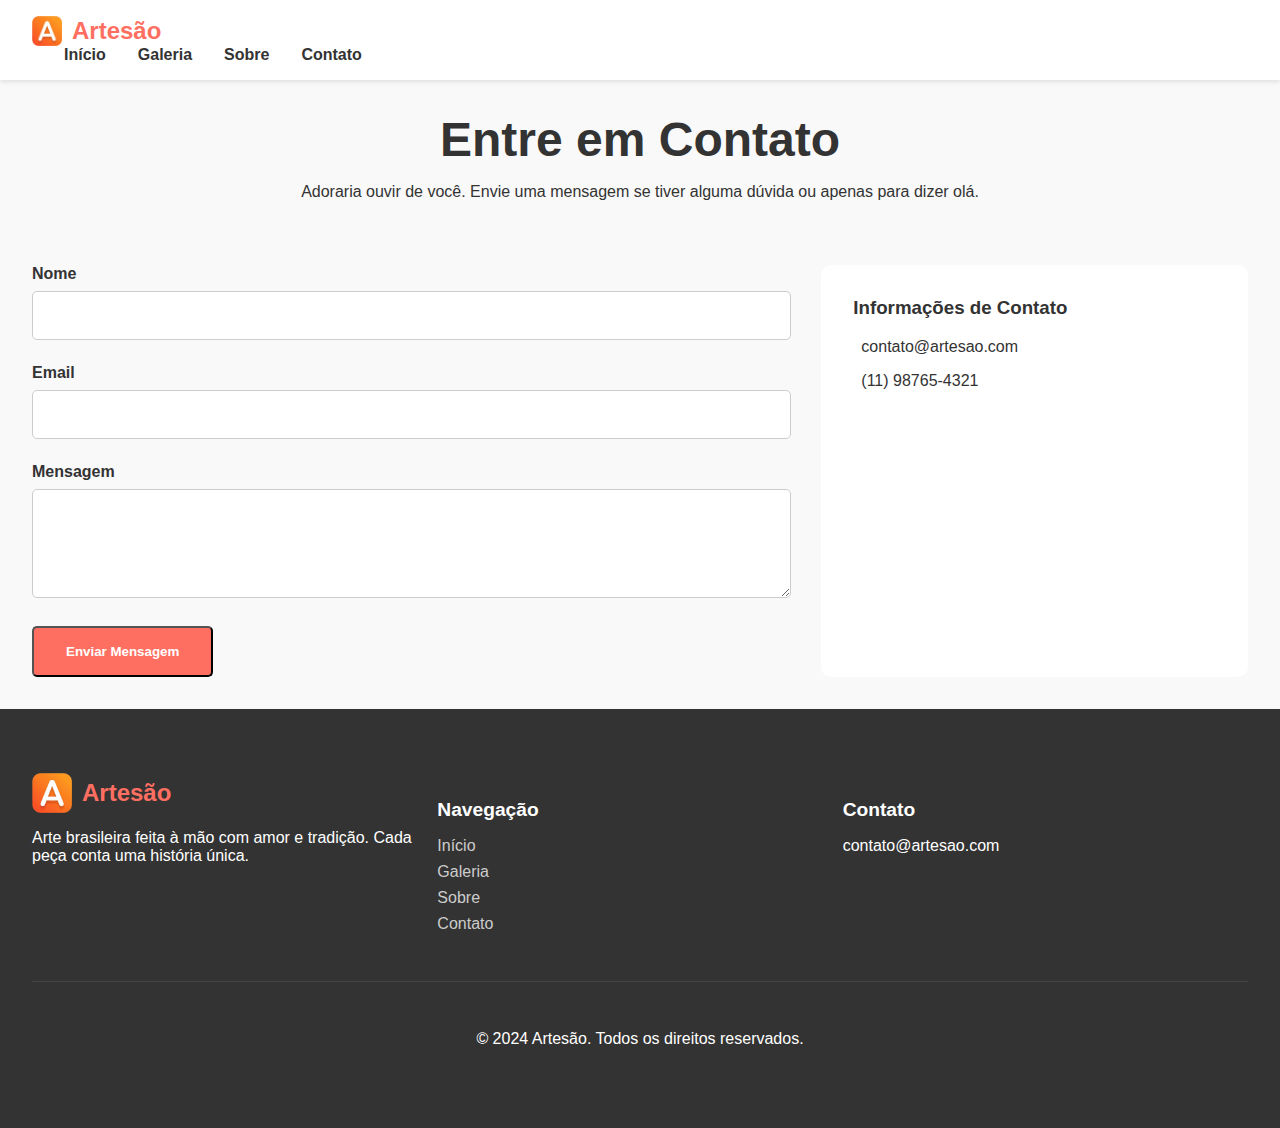
<file: contact.html>
<!DOCTYPE html>
<html lang="pt-BR">
<head>
    <meta charset="UTF-8">
    <meta name="viewport" content="width=device-width, initial-scale=1.0">
    <title>Contato - Artesão</title>
    <link rel="stylesheet" href="style.css">
    <link rel="stylesheet" href="contact.css">
    <link rel="stylesheet" href="https://cdnjs.cloudflare.com/ajax/libs/font-awesome/6.5.2/css/all.min.css" integrity="sha512-SnH5WK+bZxgPHs44uWIX+LLJAJ9/2PkPKZ5QiAj6Ta86w+fsb2TkcmfRyVX3pBnMFcV7oQPJkl9QevSCWr3W6A==" crossorigin="anonymous" referrerpolicy="no-referrer" />
</head>
<body>
    <header>
        <nav>
            <div class="logo">
                <a href="/" style="display: flex; align-items: center; text-decoration: none; color: inherit;">
                    <img src="Imagens/artesanato-site.png" alt="Artesão Logo" style="height: 30px; margin-right: 10px;">
                    <span style="font-size: 24px; font-weight: bold;">Artesão</span>
                </a>
            </div>
            <ul>
                <li><a href="index.html">Início</a></li>
                <li><a href="galery.html">Galeria</a></li>
                <li><a href="about.html">Sobre</a></li>
                <li><a href="contact.html">Contato</a></li>
            </ul>
        </nav>
    </header>

    <main>
        <section class="contact-hero">
            <h1>Entre em Contato</h1>
            <p>Adoraria ouvir de você. Envie uma mensagem se tiver alguma dúvida ou apenas para dizer olá.</p>
        </section>

        <section class="contact-form-section">
            <div class="contact-form-container">
                <form action="#" method="POST">
                    <div class="form-group">
                        <label for="name">Nome</label>
                        <input type="text" id="name" name="name" required>
                    </div>
                    <div class="form-group">
                        <label for="email">Email</label>
                        <input type="email" id="email" name="email" required>
                    </div>
                    <div class="form-group">
                        <label for="message">Mensagem</label>
                        <textarea id="message" name="message" rows="5" required></textarea>
                    </div>
                    <button type="submit" class="btn btn-primary">Enviar Mensagem</button>
                </form>
            </div>
            <div class="contact-info">
                <h3>Informações de Contato</h3>
                <p><i class="fa-solid fa-envelope"></i> contato@artesao.com</p>
                <p><i class="fa-solid fa-phone"></i> (11) 98765-4321</p>
                <div class="social-icons">
                    <a href="#"><i class="fa-brands fa-instagram"></i></a>
                    <a href="#"><i class="fa-brands fa-facebook"></i></a>
                </div>
            </div>
        </section>
    </main>

    <footer>
        <div class="footer-container">
            <div class="footer-about">
                <div class="logo">
                    <a href="/" style="display: flex; align-items: center; text-decoration: none; color: inherit;">
                        <img src="Imagens/artesanato-site.png" alt="Artesão Logo" style="height: 40px; margin-right: 10px;">
                        <span style="font-size: 24px; font-weight: bold;">Artesão</span>
                    </a>
                </div>
                <p>Arte brasileira feita à mão com amor e tradição. Cada peça conta uma história única.</p>
            </div>
            <div class="footer-nav">
                <h4>Navegação</h4>
                <ul>
                    <li><a href="index.html">Início</a></li>
                    <li><a href="galery.html">Galeria</a></li>
                    <li><a href="about.html">Sobre</a></li>
                    <li><a href="contact.html">Contato</a></li>
                </ul>
            </div>
            <div class="footer-contact">
                <h4>Contato</h4>
                <p><i class="fa-solid fa-envelope"></i> contato@artesao.com</p>
                <div class="social-icons">
                    <a href="#"><i class="fa-brands fa-instagram"></i></a>
                    <a href="#"><i class="fa-brands fa-facebook"></i></a>
                </div>
            </div>
        </div>
        <div class="footer-bottom">
            <p>&copy; 2024 Artesão. Todos os direitos reservados.</p>
        </div>
    </footer>

    <script src="contact.js"></script>
</body>
</html>
</file>
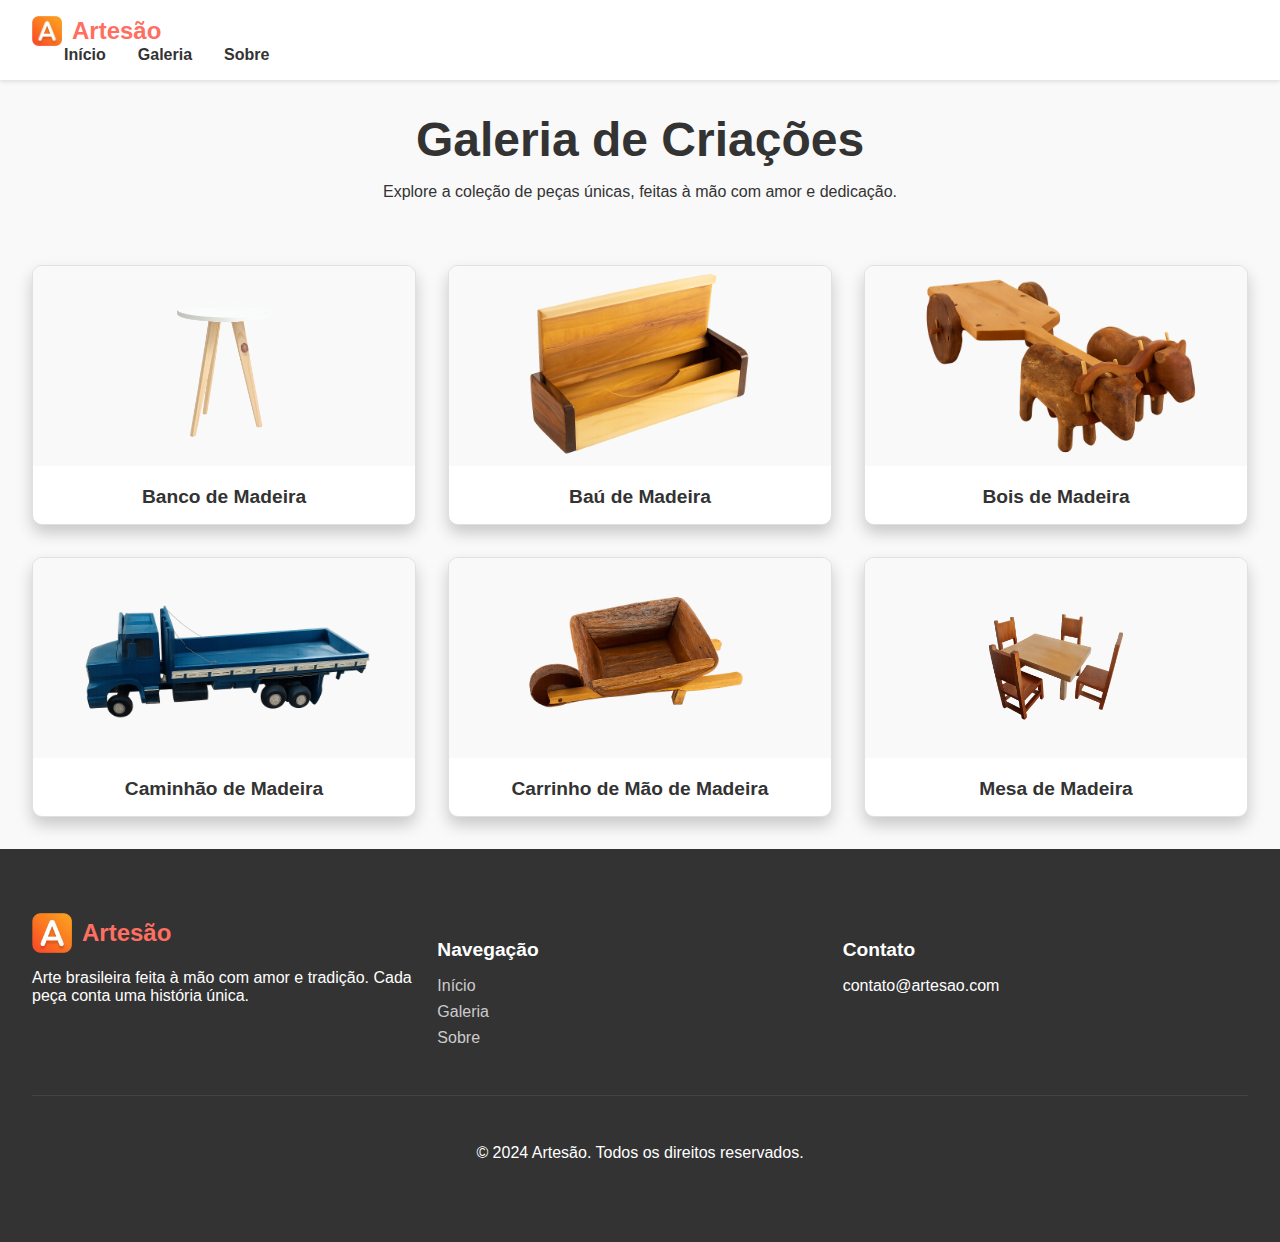
<file: galery.html>
<!DOCTYPE html>
<html lang="pt-BR">
<head>
    <meta charset="UTF-8">
    <meta name="viewport" content="width=device-width, initial-scale=1.0">
    <title>Galeria - Artesão</title>
    <link rel="stylesheet" href="style.css">
    <link rel="stylesheet" href="galery.css?v=1.1">
</head>
<body>
    <header>
        <nav>
            <div class="logo">
                <a href="/" style="display: flex; align-items: center; text-decoration: none; color: inherit;">
                    <img src="Imagens/artesanato-site.png" alt="Artesão Logo" style="height: 30px; margin-right: 10px;">
                    <span style="font-size: 24px; font-weight: bold;">Artesão</span>
                </a>
            </div>
            <ul>
                <li><a href="index.html">Início</a></li>
                <li><a href="galery.html">Galeria</a></li>
                <li><a href="about.html">Sobre</a></li>
                
            </ul>
        </nav>
    </header>

    <main>
        <section class="gallery-hero">
            <h1>Galeria de Criações</h1>
            <p>Explore a coleção de peças únicas, feitas à mão com amor e dedicação.</p>
        </section>

        <section class="gallery-grid">
            <div class="gallery-item">
                <img src="Imagens/banco-de-madeira.png" alt="Banco de Madeira">
                <h3>Banco de Madeira</h3>
            </div>
            <div class="gallery-item">
                <img src="Imagens/bau.png" alt="Baú de Madeira">
                <h3>Baú de Madeira</h3>
            </div>
            <div class="gallery-item">
                <img src="Imagens/bois.png" alt="Bois de Madeira">
                <h3>Bois de Madeira</h3>
            </div>
             <div class="gallery-item">
                <img src="Imagens/caminhao.png" alt="Caminhão de Madeira">
                <h3>Caminhão de Madeira</h3>
            </div>
            <div class="gallery-item">
                <img src="Imagens/carrinho-mao.png" alt="Carrinho de Mão de Madeira">
                <h3>Carrinho de Mão de Madeira</h3>
            </div>
            <div class="gallery-item">
                <img src="Imagens/mesa-de-madeira.png" alt="Mesa de Madeira">
                <h3>Mesa de Madeira</h3>
            </div>
        </section>
    </main>

    <footer>
        <div class="footer-container">
            <div class="footer-about">
                <div class="logo">
                    <a href="/" style="display: flex; align-items: center; text-decoration: none; color: inherit;">
                        <img src="Imagens/artesanato-site.png" alt="Artesão Logo" style="height: 40px; margin-right: 10px;">
                        <span style="font-size: 24px; font-weight: bold;">Artesão</span>
                    </a>
                </div>
                <p>Arte brasileira feita à mão com amor e tradição. Cada peça conta uma história única.</p>
            </div>
            <div class="footer-nav">
                <h4>Navegação</h4>
                <ul>
                    <li><a href="index.html">Início</a></li>
                    <li><a href="galery.html">Galeria</a></li>
                    <li><a href="about.html">Sobre</a></li>
                   
                </ul>
            </div>
            <div class="footer-contact">
                <h4>Contato</h4>
                <p><i class="fa-solid fa-envelope"></i> contato@artesao.com</p>
                <div class="social-icons">
                    <a href="#"><i class="fa-brands fa-instagram"></i></a>
                    <a href="#"><i class="fa-brands fa-facebook"></i></a>
                </div>
            </div>
        </div>
        <div class="footer-bottom">
            <p>&copy; 2024 Artesão. Todos os direitos reservados.</p>
        </div>
    </footer>
</body>
</html>
</file>
<file: style.css>
/* General Styles */
body {
    font-family: sans-serif;
    margin: 0;
    background-color: #f9f9f9;
    color: #333;
}

a {
    text-decoration: none;
    color: #333;
}

/* Header */
header {
    background-color: #fff;
    padding: 1rem 2rem;
    box-shadow: 0 2px 4px rgba(0, 0, 0, 0.1);
    display: flex;
    justify-content: space-between;
    align-items: center;
}

.logo a {
    font-size: 1.5rem;
    font-weight: bold;
}

.logo span {
    color: #ff6f61;
}

nav ul {
    list-style: none;
    margin: 0;
    padding: 0;
    display: flex;
}

nav li {
    margin-left: 2rem;
}

nav a {
    font-weight: bold;
    transition: color 0.3s ease;
}

nav a:hover {
    color: #ff6f61;
}

/* Main Content */
main {
    padding: 2rem;
}

/* Hero Section */
.hero {
    display: flex;
    align-items: center;
    justify-content: space-between;
    margin-bottom: 4rem;
}

.hero-content {
    max-width: 50%;
}

.tag {
    color: #ff6f61;
    font-weight: bold;
    margin-bottom: 1rem;
}

h1 {
    font-size: 3rem;
    margin: 0 0 1rem 0;
}

.hero-buttons {
    margin-top: 2rem;
}

.btn {
    padding: 1rem 2rem;
    border-radius: 5px;
    font-weight: bold;
    transition: background-color 0.3s ease;
}

.btn-primary {
    background-color: #ff6f61;
    color: #fff;
}

.btn-primary:hover {
    background-color: #e65a50;
}

.btn-secondary {
    border: 1px solid #ccc;
    margin-left: 1rem;
}

.btn-secondary:hover {
    background-color: #f2f2f2;
}

.hero-images {
    max-width: 45%;
}

/* Recent Creations */
.recent-creations {
    margin-bottom: 4rem;
}

.section-header {
    display: flex;
    justify-content: space-between;
    align-items: center;
    margin-bottom: 2rem;
}

h2 {
    font-size: 2rem;
    margin: 0;
}

.view-all {
    font-weight: bold;
    color: #ff6f61;
}

.creations-grid {
    display: grid;
    grid-template-columns: repeat(auto-fit, minmax(300px, 1fr));
    gap: 2rem;
}

.creation-card {
    border-radius: 10px;
    box-shadow: 0 10px 20px rgba(0,0,0,0.1);
    transition: transform 0.3s ease, box-shadow 0.3s ease;
}

.creation-card:hover {
    transform: translateY(-10px);
    box-shadow: 0 15px 30px rgba(0,0,0,0.2);
}

.creation-card img {
    width: 100%;
    height: 350px;
    object-fit: cover;
    border-radius: 10px;
}

/* About Artist */
.about-artist {
    display: grid;
    grid-template-columns: 1fr 1fr;
    gap: 2rem;
    align-items: center;
    background-color: #fff;
    padding: 4rem;
    border-radius: 10px;
}

.about-artist-tag {
    grid-column: 2 / 3; /* Position in the second column */
    margin: 0;
}

.about-artist-image {
    grid-row: 1 / 3; /* Span across two rows */
}

.about-artist-image img {
    width: 100%;
    border-radius: 10px;
}

.about-artist-content {
    grid-column: 2 / 3; /* Position in the second column */
}


/* Footer */
footer {
    background-color: #333;
    color: #fff;
    padding: 4rem 2rem;
}

.footer-container {
    display: flex;
    justify-content: space-between;
    margin-bottom: 2rem;
}

.footer-about, .footer-nav, .footer-contact {
    flex: 1;
}

.footer-about .logo a {
    color: #fff;
}

h4 {
    font-size: 1.2rem;
    margin-bottom: 1rem;
}

.footer-nav ul {
    list-style: none;
    padding: 0;
}

.footer-nav li {
    margin-bottom: 0.5rem;
}

.footer-nav a, .footer-contact a {
    color: #ccc;
    transition: color 0.3s ease;
}

.footer-nav a:hover, .footer-contact a:hover {
    color: #fff;
}

.social-icons a {
    color: #ccc;
    margin-right: 1rem;
    font-size: 1.5rem;
    transition: color 0.3s ease;
}

.social-icons a:hover {
    color: #fff;
}

.footer-bottom {
    text-align: center;
    border-top: 1px solid #444;
    padding-top: 2rem;
}

/* Responsive Design */
@media (max-width: 1024px) {
    .creations-grid {
        grid-template-columns: repeat(auto-fit, minmax(250px, 1fr));
    }
}

@media (max-width: 768px) {
    header {
        flex-direction: column;
    }

    nav ul {
        margin-top: 1rem;
        flex-wrap: wrap;
        justify-content: center;
    }

    nav li {
        margin: 0.5rem;
    }

    .hero {
        flex-direction: column;
    }

    .hero-content {
        max-width: 100%;
        text-align: center;
    }

    .hero-images {
        max-width: 100%;
        margin-top: 2rem;
    }
    
    .hero-images img {
        width: 90% !important; /* Force width for mobile */
    }

    .about-artist {
        grid-template-columns: 1fr;
        padding: 2rem 1rem;
        text-align: center;
    }

    .about-artist-tag {
        grid-column: 1 / 2;
        order: 1;
    }
    
    .about-artist-image {
        grid-column: 1 / 2;
        grid-row: 2 / 3;
        order: 2;
        margin-bottom: 2rem;
    }

    .about-artist-content {
        grid-column: 1 / 2;
        order: 3;
        text-align: center;
    }

    .creations-grid {
        grid-template-columns: 1fr;
    }

    .creation-card img {
        height: 250px;
    }

    .footer-container {
        flex-direction: column;
        text-align: center;
    }

    .footer-nav, .footer-contact {
        margin-top: 2rem;
    }
}

@media (max-width: 480px) {
    main {
        padding: 1rem;
    }

    h1 {
        font-size: 2.5rem;
    }

    .hero-buttons {
        display: flex;
        flex-direction: column;
    }

    .btn-secondary {
        margin-left: 0;
        margin-top: 1rem;
    }
}
</file>
<file: contact.css>
.contact-hero {
    text-align: center;
    margin-bottom: 4rem;
}

.contact-form-section {
    display: flex;
    justify-content: space-between;
    gap: 4rem;
}

.contact-form-container {
    flex: 2;
}

.form-group {
    margin-bottom: 1.5rem;
}

label {
    display: block;
    margin-bottom: 0.5rem;
    font-weight: bold;
}

input,
textarea {
    width: 100%;
    padding: 1rem;
    border: 1px solid #ccc;
    border-radius: 5px;
}

.contact-info {
    flex: 1;
    background-color: #fff;
    padding: 2rem;
    border-radius: 10px;
}

.contact-info h3 {
    margin-top: 0;
}

.contact-info p {
    display: flex;
    align-items: center;
    gap: 0.5rem;
    margin-bottom: 1rem;
}
</file>
<file: galery.css>
.gallery-hero {
    text-align: center;
    margin-bottom: 4rem;
}

.gallery-grid {
    display: grid;
    grid-template-columns: repeat(auto-fill, minmax(300px, 1fr));
    gap: 2rem;
    align-items: start;
}

.gallery-item {
    background-color: #fff;
    border-radius: 10px;
    box-shadow: 0 8px 16px rgba(0, 0, 0, 0.2);
    overflow: hidden;
    transition: transform 0.3s ease, box-shadow 0.3s ease;
    border: 1px solid #e0e0e0;
}

.gallery-item:hover {
    transform: translateY(-10px);
    box-shadow: 0 12px 24px rgba(0, 0, 0, 0.3);
}

.gallery-item img {
    width: 100%;
    height: 200px;
    object-fit: contain; /* Garante que a imagem inteira seja exibida sem cortes */
    background-color: #f9f9f9; /* Fundo sutil para a área da imagem */
}

.gallery-item h3 {
    font-size: 1.2rem;
    margin: 1rem;
    text-align: center;
}

@media (max-width: 480px) {
    .gallery-grid {
        grid-template-columns: 1fr;
    }
}
</file>
